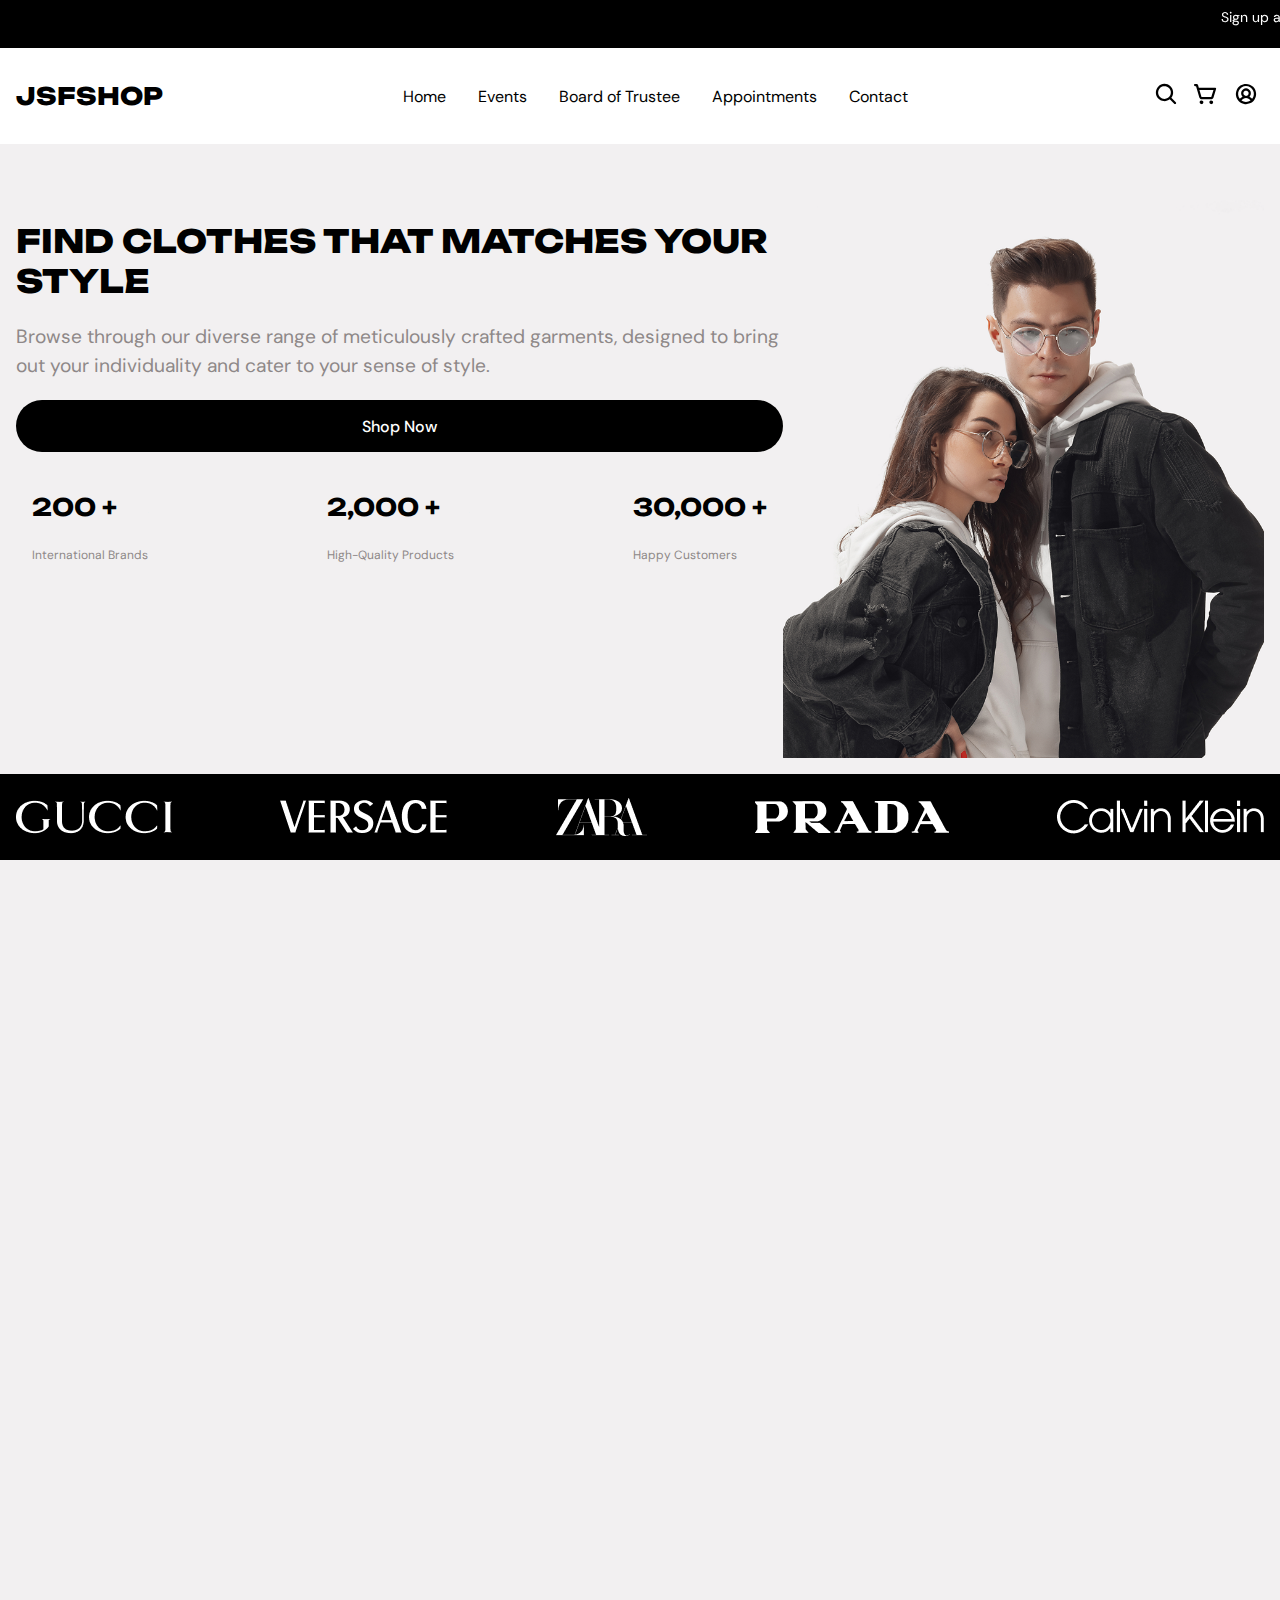
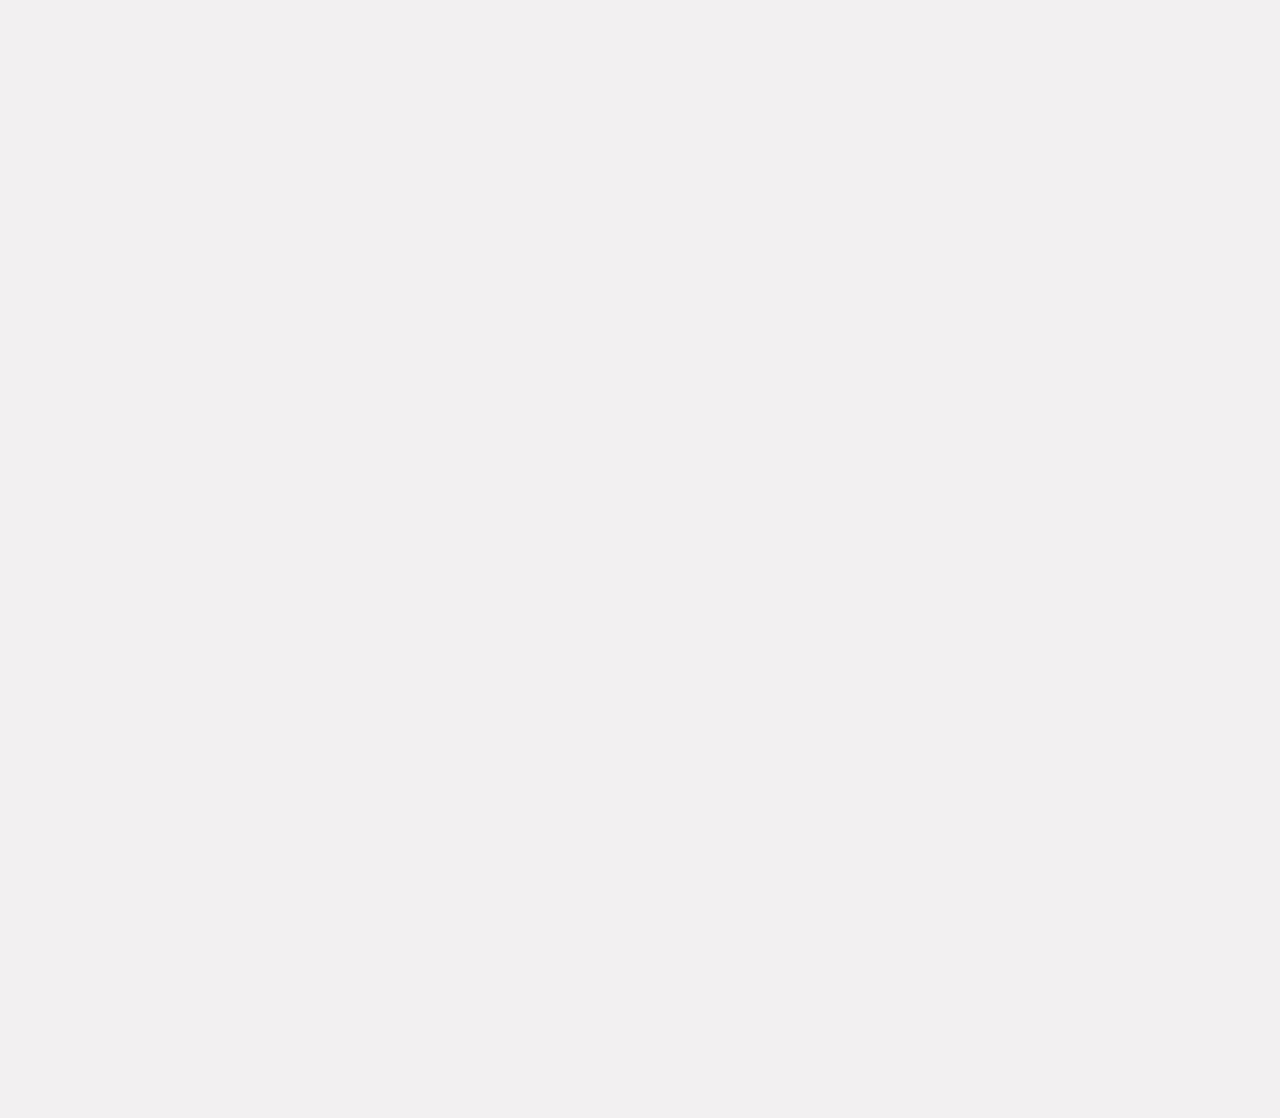
<file: index.html>
<!DOCTYPE html>
<html lang="en">
<head>
    <meta charset="UTF-8">
    <meta name="viewport" content="width=device-width, initial-scale=1.0">
    <title>Document</title>
    <link rel="stylesheet" href="./style.css">
</head>
<body>
    <main>
   
        <!-- code for marque -->
        <marquee>
            Sign up and get 20% off to your first order. Sign Up Now / upcoming event</p>
        </marquee>

        <!-- Header -->
        <header>
            <!-- logo -->
             <button class="menu-btn">
                <img src="../assets/images/icons/menu.svg" alt="Bars">
             </button>
             <h1 class="logo">JSFSHOP</h1>
             <nav>
                <ul>
                    <li><a href="index.html">Home</a></li>
                    <li><a href="events.html">Events</a></li>
                    <li><a href="board-trustees.html">Board of Trustee</a></li>
                    <li><a href="appointments.html">Appointments</a></li>
                    <li><a href="contact.html">Contact</a></li>
                </ul>
             </nav>
             <div>
                <button> <img src="../assets/images/icons/search.svg" alt="Search"></button>
                <button> <img src="../assets/images/icons/cart.svg" alt="Cart"></button>
                <button> <img src="../assets/images/icons/account.svg" alt="User"></button>
             </div>
        </header>



        

        <!-- Hero -->
         
         <section class="hero">


            <div class="hero-content-left">
            <h1>FIND CLOTHES THAT MATCHES YOUR STYLE</h1>
            <p>Browse through our diverse range of meticulously crafted garments, designed to bring out your individuality and cater to your sense of style.</p>
            <button class="shop-btn">
                <a href="#" class="shop-btn-text">Shop Now</a>
            </button>



            <div class="hero-content-left-stats-container">
            <div class="hero-content-left-stats">
                <h3>200 +</h3>
                <p>International Brands</p>
            </div>
             <div class="hero-content-left-stats">
                <h3>2,000 +</h3>
                <p>High-Quality Products</p>
            </div>
             <div class="hero-content-left-stats">
                <h3>30,000 +</h3>
                <p>Happy Customers</p>
            </div>
            </div>
            </div>

            <div class="hero-content-right">
                <img src="../assets/images/hero.png" alt="Hero Image">
            </div>


        </section>



        <!-- by prince  -->
        <section class="brand">
            <!-- <div class="brand-logos"> -->
                <img src="../assets/images/brands/gucci.png" alt="Brand Logo 1">
                <img src="../assets/images/brands/versace.png" alt="Brand Logo 2">
                <img src="../assets/images/brands/zara.png" alt="Brand Logo 3">
                <img src="../assets/images/brands/prada.png" alt="Brand Logo 4">
                <img src="../assets/images/brands/calvin.png" alt="Brand Logo 4">
            <!-- </div> -->
        </section>

        <section class="product-container">
            <h1 align="center">New Arrivals</h1>

            <div class="products">
                
                <div class="single-product">
                <div class='product-image'>
                    <img 
                    src="../assets/images/products/1.png" 
                    alt="Product 1"
                    width="295px"
                    height="298px"
                    />
                </div>
                    <h3> <a href="product-detail.html">Bermuda Shorts</a></h3>
                    <span class="product-ratings">
                        <img 
                        src="../assets/images/testimonials/star.png"
                        width="104px"
                        height="19px"
                         alt="Heart"
                         >
                        <p>4.2/5</p> 
                    </span>
                     <h1>$29.99</h1>
                </div>

                    
                <div class="single-product">
                <div class='product-image'>
                    <img 
                    src="../assets/images/products/2.png" 
                    alt="Product 1"
                    width="295px"
                    height="298px"
                    />
                </div>
                    <h3> <a href="product-detail.html">Striped T-Shirts</a></h3>
                    <span class="product-ratings">
                        <img 
                        src="../assets/images/testimonials/star.png"
                        width="104px"
                        height="19px"
                         alt="Heart"
                         >
                        <p>4.7/5</p> 
                    </span>
                     <h1>$9.99</h1>
                </div>

                    
                <div class="single-product">
                <div class='product-image'>
                    <img 
                    src="../assets/images/products/3.png" 
                    alt="Product 1"
                    width="295px"
                    height="298px"
                    />
                </div>
                    <h3> <a href="product-detail.html">New Rules Men T-shirt- Black</a></h3>
                    <span class="product-ratings">
                        <img 
                        src="../assets/images/testimonials/star.png"
                        width="104px"
                        height="19px"
                         alt="Heart"
                         >
                        <p>4.2/5</p> 
                    </span>
                     <h1>$20.00</h1>
                </div>

                    
                <div class="single-product">
                <div class='product-image'>
                    <img 
                    src="../assets/images/products/4.png" 
                    alt="Product 1"
                    width="295px"
                    height="298px"
                    />
                </div>
                    <h3> <a href="product-detail.html">Courage, Orange Polo</a></h3>
                    <span class="product-ratings">
                        <img 
                        src="../assets/images/testimonials/star.png"
                        width="104px"
                        height="19px"
                         alt="Heart"
                         >
                        <p>4.5/5</p> 
                    </span>
                     <h1>$19.99</h1>
                </div>




            </div>

        </section>

        <section class="product-container">
            <h1 align="center">TOP SELLING</h1>

            <div class="products">
                
                <div class="single-product">
                <div class='product-image'>
                    <img 
                    src="../assets/images/products/5.png" 
                    alt="Product 1"
                    width="295px"
                    height="298px"
                    />
                </div>
                    <h3> <a href="product-detail.html">Blue gean for women</a></h3>
                    <span class="product-ratings">
                        <img 
                        src="../assets/images/testimonials/star.png"
                        width="104px"
                        height="19px"
                         alt="Heart"
                         >
                        <p>4.1/5</p> 
                    </span>
                     <h1>$2.99</h1>
                </div>

                    
                <div class="single-product">
                <div class='product-image'>
                    <img 
                    src="../assets/images/products/6.png" 
                    alt="Product 1"
                    width="295px"
                    height="298px"
                    />
                </div>
                    <h3> <a href="product-detail.html">Stiped Multicoloured Shirt</a></h3>
                    <span class="product-ratings">
                        <img 
                        src="../assets/images/testimonials/star.png"
                        width="104px"
                        height="19px"
                         alt="Heart"
                         >
                        <p>4.33/5</p> 
                    </span>
                     <h1>$2.09</h1>
                </div>

                    
                <div class="single-product">
                <div class='product-image'>
                    <img 
                    src="../assets/images/products/7.png" 
                    alt="Product 1"
                    width="295px"
                    height="298px"
                    />
                </div>
                    <h3> <a href="product-detail.html">Unisex Black Gean</a></h3>
                    <span class="product-ratings">
                        <img 
                        src="../assets/images/testimonials/star.png"
                        width="104px"
                        height="19px"
                         alt="Heart"
                         >
                        <p>2.5/5</p> 
                    </span>
                     <h1>$3.99</h1>
                </div>

                    
                <div class="single-product">
                <div class='product-image'>
                    <img 
                    src="../assets/images/products/8.png" 
                    alt="Product 1"
                    width="295px"
                    height="298px"
                    />
                </div>
                    <h3>Vertical Striped Shirt</h3>
                    <span class="product-ratings">
                        <img 
                        src="../assets/images/testimonials/star.png"
                        width="104px"
                        height="19px"
                         alt="Heart"
                         >
                        <p>4.5/5</p> 
                    </span>
                     <h1>$29.99</h1>
                </div>




            </div>

        </section>




 


        <footer>
    <div>
        <h1>JFSHOP</h1>
        <p>We have clothes that suits your style and which you’re proud to wear. From women to men.</p>
    </div>
    <div class="footer-links">
        <ul>
            <h3>Company</h3>
            <li><a href="about.html">About</a></li>
            <li><a href="events.html">Events</a></li>
            <li><a href="contact.html">Contact</a></li>
            <li><a href="appointments.html">Board of Trustee</a></li>
        </ul>
        <ul>
            <h3>Help</h3>
            <li><a href="about.html">Customer Support</a></li>
            <li><a href="about.html">Shipping & Returns</a></li>
            <li><a href="contact.html">Terms & Conditions</a></li>
            <li><a href="appointments.html">Appointments</a></li>
        </ul>

    </div>
    <div class="copyright">
     <p>JFSHOP.co © 2000 - 2025, All Rights Reserved</p>

    </div>

   </footer>

    </main>
    <script src="main.js"></script>
</body>
</html>

</html>
</file>
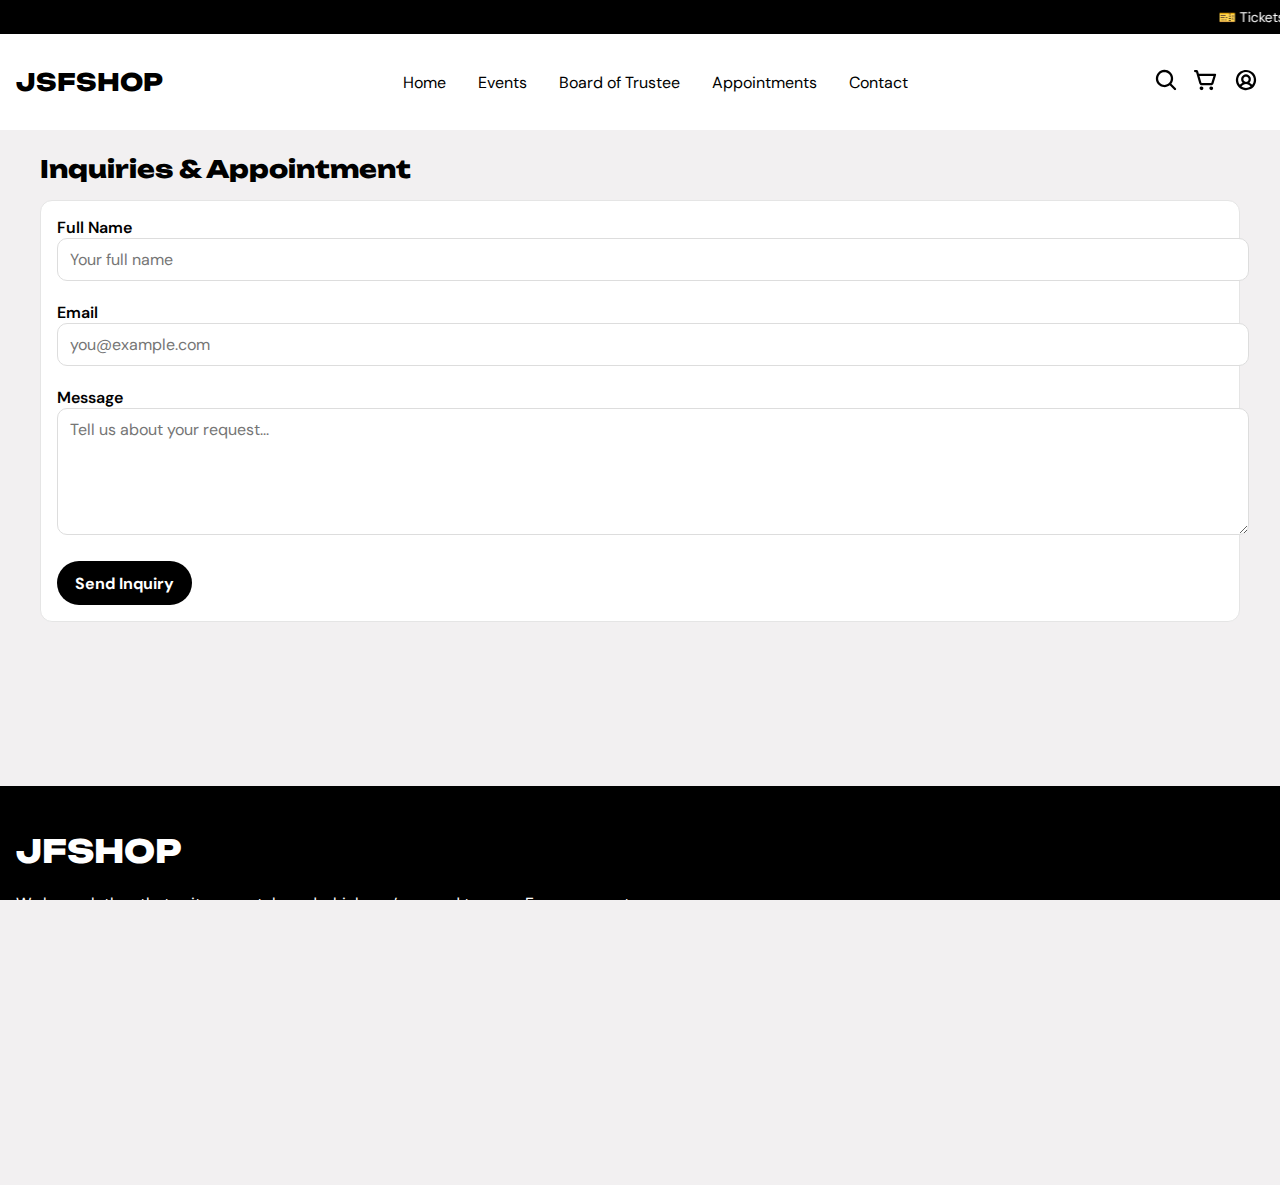
<file: appointments.html>
<!DOCTYPE html>
<html lang="en">
<head>
  <meta charset="utf-8"><meta name="viewport" content="width=device-width,initial-scale=1">
  <title>Appointment - JSFSHOP</title>
  <link rel="stylesheet" href="./style.css">
</head>
<body class="appointments">
  <main>
            <!-- code for marque -->
    <marquee>🎫 Tickets open for Winter Glam Show. Reserve your seat now!</marquee>

        <!-- Header -->
        <header>
            <!-- logo -->
             <button class="menu-btn">
                <img src="../assets/images/icons/menu.svg" alt="Bars">
             </button>
             <h1 class="logo">JSFSHOP</h1>
             <nav>
                <ul>
                    <li><a href="index.html">Home</a></li>
                    <li><a href="events.html">Events</a></li>
                    <li><a href="board-trustees.html">Board of Trustee</a></li>
                    <li><a href="appointments.html">Appointments</a></li>
                    <li><a href="contact.html">Contact</a></li>
                </ul>
             </nav>
             <div>
                <button> <img src="../assets/images/icons/search.svg" alt="Search"></button>
                <button> <img src="../assets/images/icons/cart.svg" alt="Cart"></button>
                <button> <img src="../assets/images/icons/account.svg" alt="User"></button>
             </div>
        </header>



    <div class="container page">
      <h2>Inquiries & Appointment</h2>
      <div class="appointment-card">
        <form id="appointment-form">
          <label>Full Name</label><br>
          <input type="text" name="name" placeholder="Your full name" required><br><br>

          <label>Email</label><br>
          <input type="email" name="email" placeholder="you@example.com" required><br><br>

          <label>Message</label><br>
          <textarea name="message" rows="5" placeholder="Tell us about your request..." required></textarea><br><br>

          <button type="submit">Send Inquiry</button>
        </form>
      </div>
    </div>

    <footer>
      <div>
        <h1>JFSHOP</h1>
        <p>We have clothes that suits your style and which you’re proud to wear. From women to men.</p>
      </div>
      <div class="footer-links">
        <ul>
          <h3>Company</h3>
          <li><a href="about.html">About</a></li>
          <li><a href="events.html">Events</a></li>
          <li><a href="contact.html">Contact</a></li>
          <li><a href="appointments.html">Board of Trustee</a></li>
        </ul>
        <ul>
          <h3>Help</h3>
          <li><a href="about.html">Customer Support</a></li>
          <li><a href="about.html">Shipping & Returns</a></li>
          <li><a href="contact.html">Terms & Conditions</a></li>
          <li><a href="appointments.html">Appointments</a></li>
        </ul>
      </div>
      <div class="copyright">
        <p>JFSHOP.co © 2000 - 2025, All Rights Reserved</p>
      </div>
    </footer>
  </main>
  <script src="main.js"></script>
</body>
</html>
</file>
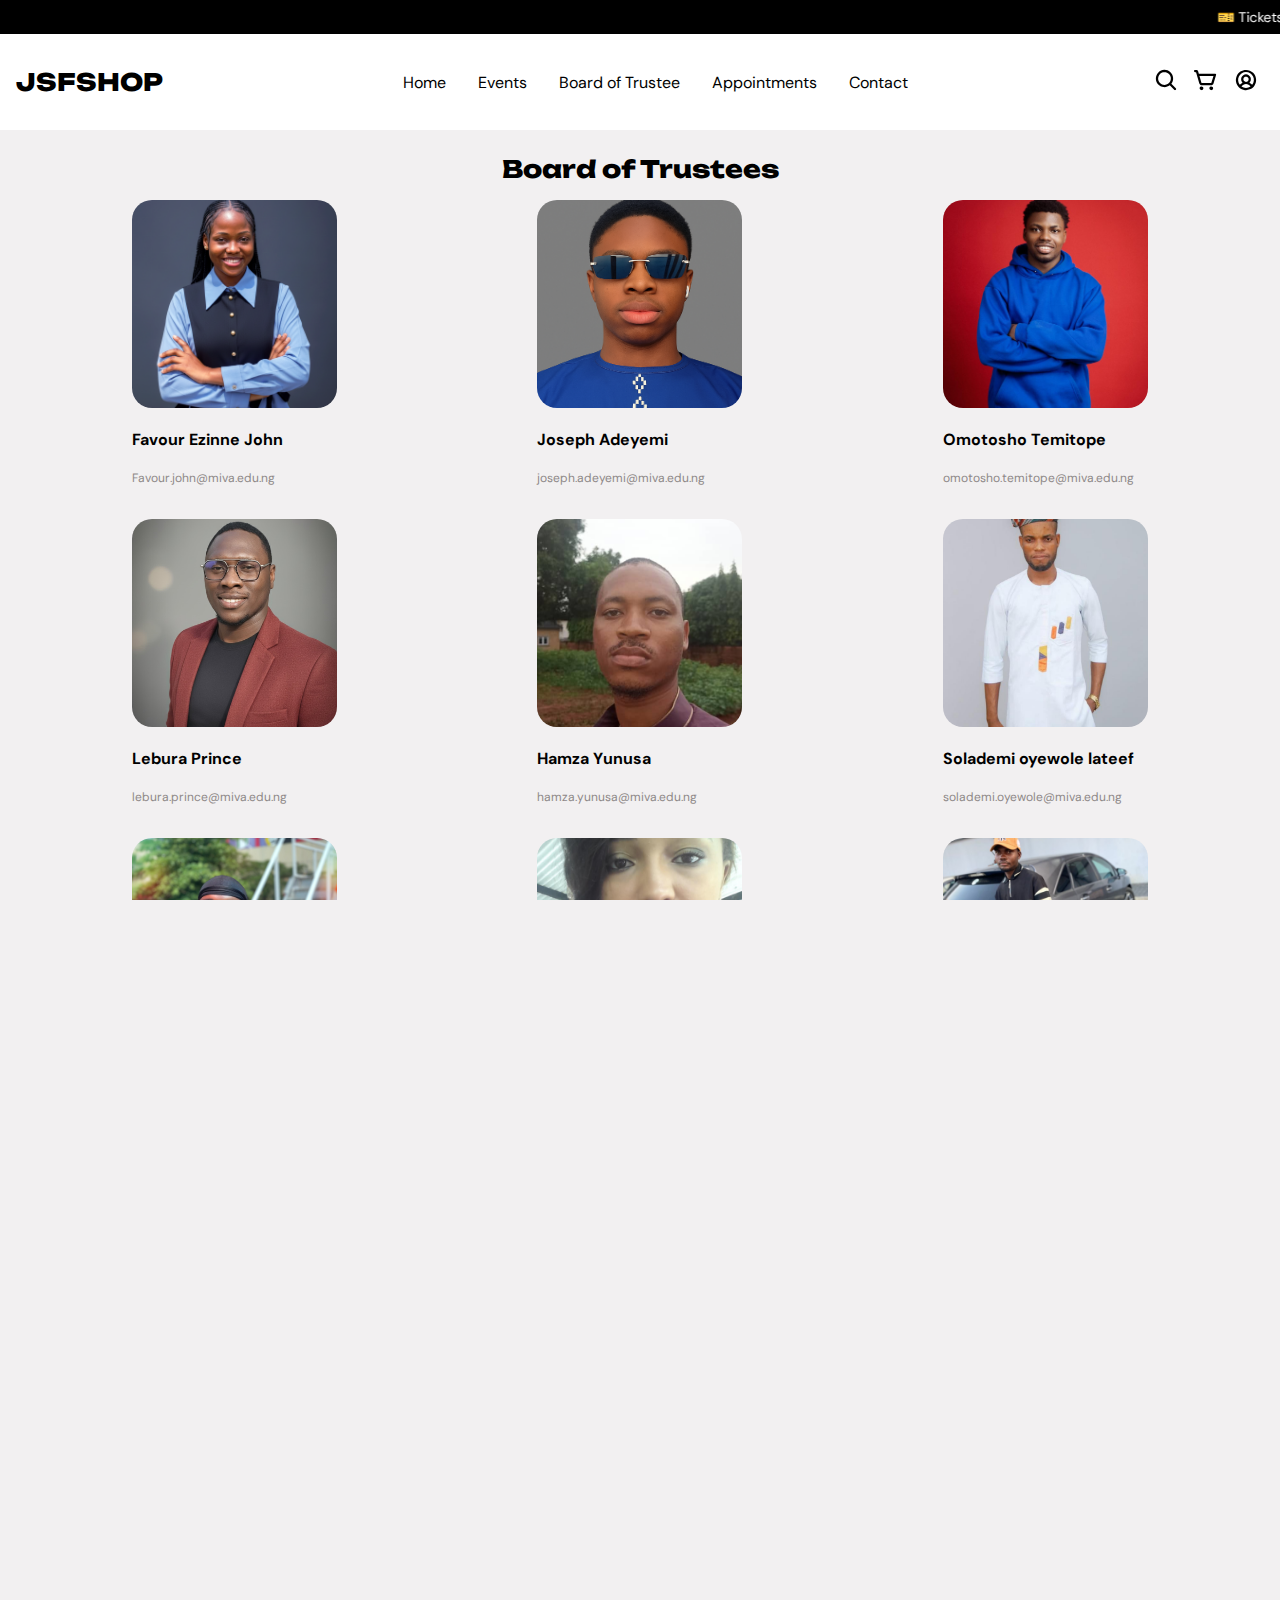
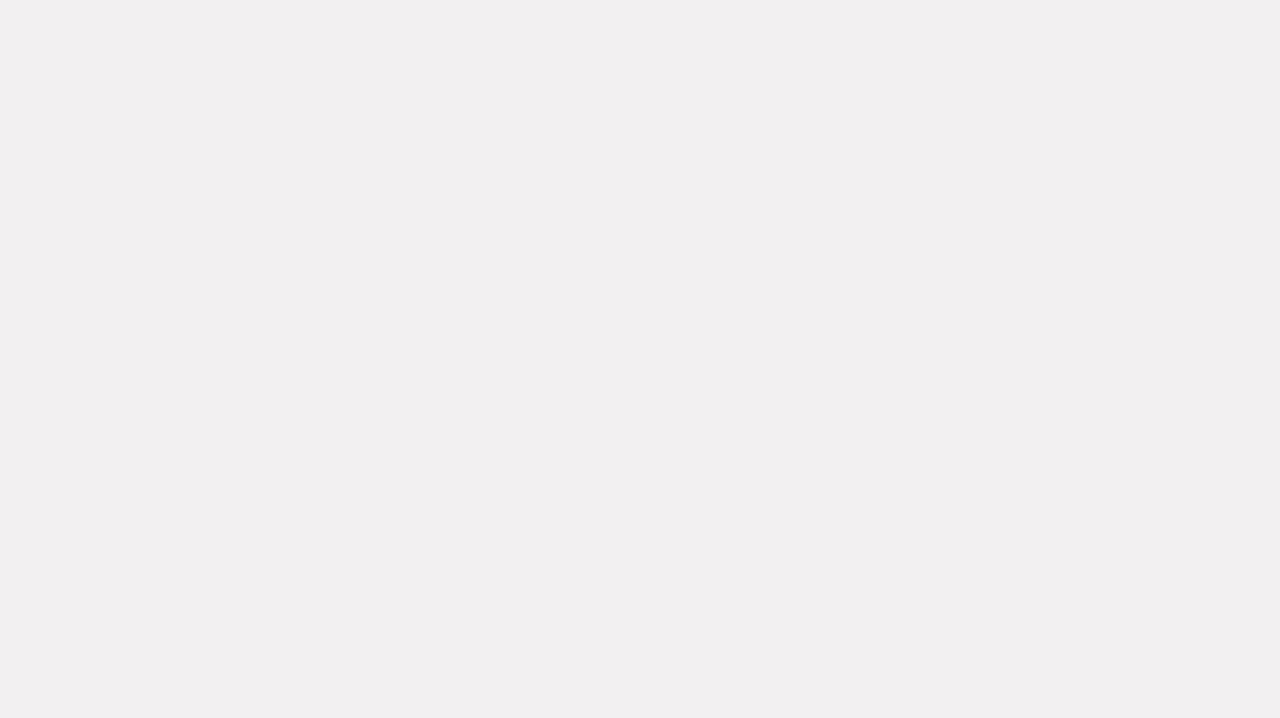
<file: board-trustees.html>
<!DOCTYPE html>
<html lang="en">
<head>
  <meta charset="UTF-8" />
  <meta name="viewport" content="width=device-width, initial-scale=1.0" />
  <title>Board of Trustees • JFS</title>
  <link rel="stylesheet" href="./style.css" />
</head>
<body>
    <!-- header starts  -->
    <marquee>🎫 Tickets open for Winter Glam Show. Reserve your seat now!</marquee>
  <header>
    <button class="menu-btn">
       <img src="../assets/images/icons/menu.svg" alt="Bars">
    </button>
    <h1 class="logo">JSFSHOP</h1>
    <nav>
       <ul>
           <li><a href="index.html">Home</a></li>
           <li><a href="events.html">Events</a></li>
           <li><a href="board-trustees.html">Board of Trustee</a></li>
           <li><a href="appointments.html">Appointments</a></li>
           <li><a href="contact.html">Contact</a></li>
       </ul>
    </nav>
    <div>
       <button> <img src="../assets/images/icons/search.svg" alt="Search"></button>
       <button> <img src="../assets/images/icons/cart.svg" alt="Cart"></button>
       <button> <img src="../assets/images/icons/account.svg" alt="User"></button>
    </div>
  </header>
  <!-- header ends -->

  <main class="container page">
    <h2 align="center">Board of Trustees</h2>
    <div class="board-list">

      <div class="board-card">
        <img 
        src="../assets/images/trustee/12.png" 
        alt="Maria Gomez" 
        width="205" 
        height="208" 
        />
        <h3>Favour Ezinne John</h3>
        <p><a href="mailto:Favour.john@miva.edu.ng">Favour.john@miva.edu.ng</a></p>
      </div>


       <div class="board-card">
        <img 
        src="../assets/images/trustee/11.png" 
        alt="Maria Gomez" 
        width="205" 
        height="208" 
        />
        <h3>Joseph Adeyemi</h3>
        <p><a href="mailto:Joseph.Adeyemi@miva.edu.ng">joseph.adeyemi@miva.edu.ng</a></p>
      </div>
    <div class="board-card">
        <img 
        src="../assets/images/trustee/1.jpg" 
        alt="Maria Gomez" 
        width="205" 
        height="208" 
        />
        <h3>Omotosho Temitope</h3>
        <p><a href="mailto:omotosho.temitope@miva.edu.ng">omotosho.temitope@miva.edu.ng</a></p>
      </div>
      <div class="board-card">  
        <img 
        src="../assets/images/trustee/4.jpg" 
        alt="Alex Morgan" 
        width="205" 
        height="208" 
        />
        <h3>Lebura Prince</h3>
        <p><a href="mailto:lebura.prince@miva.edu.ng">lebura.prince@miva.edu.ng</a></p>
      </div>
      <div class="board-card">
        <img 
        src="../assets/images/trustee/2.jpg" 
        alt="Priya Singh" 
        width="205" 
        height="208" 
        />
        <h3>Hamza Yunusa</h3>
        <p><a href="mailto:hamza.yunusa@miva.edu.ng">hamza.yunusa@miva.edu.ng</a></p>
      </div>
      <div class="board-card">
        <img 
        src="../assets/images/trustee/3.jpg" 
        alt="Jordan Lee" 
        width="205" 
        height="208" 
        />
        <h3>Solademi oyewole lateef</h3>
        <p><a href="mailto:solademi.oyewole@miva.edu.ng">solademi.oyewole@miva.edu.ng</a></p>
      </div>
     
      <div class="board-card">
        <img 
        src="../assets/images/trustee/5.jpg" 
        alt="Sandra" 
        width="205" 
        height="208" 
        />
        <h3>Samuel Bulus</h3>
        <p><a href="mailto:Samuel.Bulus@miva.edu.ng">Samuel.Bulus@miva.edu.ng</a></p>
      </div>

       <div class="board-card">
        <img 
        src="../assets/images/trustee/6.jpg" 
        alt="Sandra" 
        width="205" 
        height="208" 
        />
        <h3>Sandra Adah</h3>
        <p><a href="mailto:sandra.adah@miva.edu.ng">sandra.adah@miva.edu.ng</a></p>
      </div>


       <div class="board-card">
        <img 
        src="../assets/images/trustee/7.jpg" 
        alt="Sandra" 
        width="205" 
        height="208" 
        />
        <h3>Ejiro Nigeria irhobo</h3>
        <p><a href="mailto:ejiro.irhobo@miva.edu.ng">ejiro.irhobo@miva.edu.ng</a></p>
      </div>


      <div class="board-card">
        <img 
        src="../assets/images/trustee/8.jpg" 
        alt="Sandra" 
        width="205" 
        height="208" 
        />
        <h3>Mifuenayo Erimakonosine</h3>
        <p><a href="mailto:mifuenayo.erimakonosine@miva.edu.ng">mifuenayo.erimakonosine@miva.edu.ng</a></p>
      </div>

       <div class="board-card">
        <img 
        src="../assets/images/trustee/9.jpg" 
        alt="Sandra" 
        width="205" 
        height="208" 
        />
        <h3>Musa Emmanuel onimisi</h3>
        <p><a href="mailto:musa.emmanuel@miva.edu.ng">musa.emmanuel@miva.edu.ng</a></p>
      </div>


      <div class="board-card">
        <img 
        src="../assets/images/trustee/10.jpg" 
        alt="Sandra" 
        width="205" 
        height="208" 
        />
        <h3>Josiah Alphonsus</h3>
        <p><a href="mailto:Josiah.Alphonsus@miva.edu.ng">Josiah.Alphonsus@miva.edu.ng</a></p>
        </div>


      <div class="board-card">
        <img 
        src="../assets/images/trustee/13.png" 
        alt="Sandra" 
        width="205" 
        height="208" 
        />
        <h3>Samuel Adeyemi</h3>
        <p><a href="mailto:samuel.adeyemi@miva.edu.ng">samuel.adeyemi@miva.edu.ng</a></p>
      </div>










    </div>

  <footer>
    <div>
        <h1>JFSHOP</h1>
        <p>We have clothes that suits your style and which you're proud to wear. From women to men.</p>
    </div>


    <div class="footer-links">
        <ul>
            <h3>Company</h3>
            <li><a href="about.html">About</a></li>
            <li><a href="events.html">Events</a></li>
            <li><a href="contact.html">Contact</a></li>
            <li><a href="appointments.html">Board of Trustee</a></li>
        </ul>
        <ul>
            <h3>Help</h3>
            <li><a href="about.html">Customer Support</a></li>
            <li><a href="about.html">Shipping & Returns</a></li>
            <li><a href="contact.html">Terms & Conditions</a></li>
            <li><a href="appointments.html">Appointments</a></li>
        </ul>

    </div>


    <div class="copyright">
     <p>JFSHOP.co © 2000 - 2025, All Rights Reserved</p>
    </div>

   </footer>



  </main>
    <script src="main.js"></script>

</body>
</file>
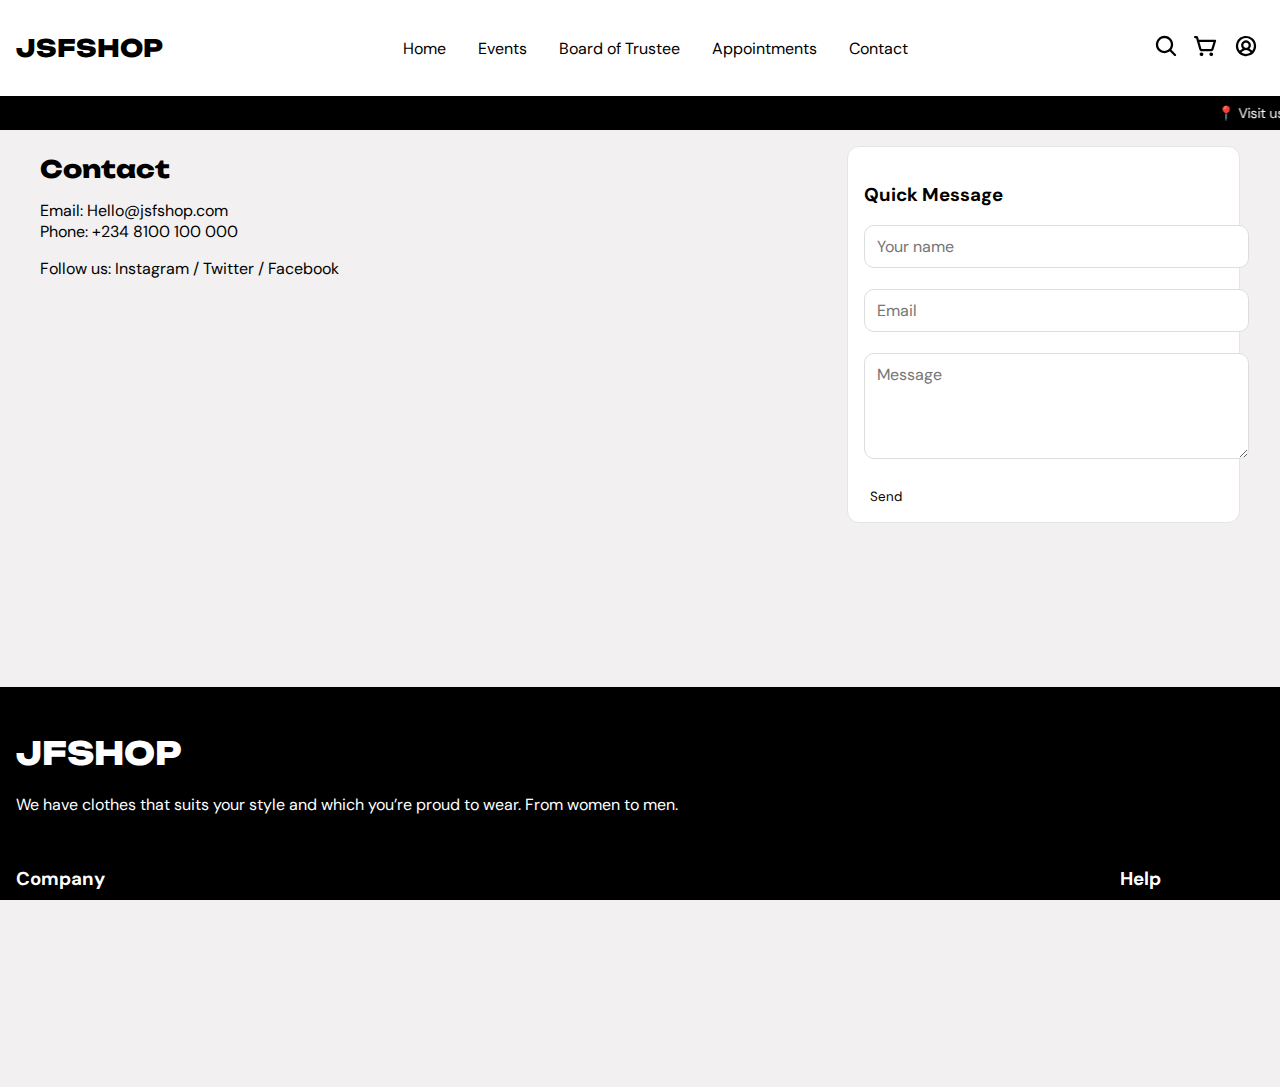
<file: contact.html>
<!DOCTYPE html>
<html lang="en">
<head>
  <meta charset="utf-8"><meta name="viewport" content="width=device-width,initial-scale=1">
  <title>Contact - JSFSHOP</title>
  <link rel="stylesheet" href="./style.css">
</head>
<body class="contact">
  <main>
    <header>
      <button class="menu-btn">
        <img src="../assets/images/icons/menu.svg" alt="Bars">
      </button>
      <h1 class="logo">JSFSHOP</h1>
      <nav>
        <ul>
          <li><a href="index.html">Home</a></li>
          <li><a href="events.html">Events</a></li>
          <li><a href="board-trustees.html">Board of Trustee</a></li>
          <li><a href="appointments.html">Appointments</a></li>
          <li><a href="contact.html">Contact</a></li>
        </ul>
      </nav>
      <div>
        <button> <img src="../assets/images/icons/search.svg" alt="Search"></button>
        <button> <img src="../assets/images/icons/cart.svg" alt="Cart"></button>
        <button> <img src="../assets/images/icons/account.svg" alt="User"></button>
      </div>
    </header>

    <marquee>📍 Visit us: 12 Fashion Ave • For press & collaborations contact our team.</marquee>

    <div class="container contact-grid page">
    
    <div>
      <h2>Contact</h2>
      <p>Email: Hello@jsfshop.com<br>Phone: +234 8100 100 000</p>
      <p>Follow us: Instagram / Twitter / Facebook</p>
    </div>

    <aside class="contact-card">
      <h3>Quick Message</h3>
      <form>
        <input placeholder="Your name"><br><br>
        <input placeholder="Email"><br><br>
        <textarea rows="4" placeholder="Message"></textarea><br><br>
        <button type="button" onclick="alert('Send Email!!')">Send</button>
      </form>
    </aside>


    
    </div>





    <footer>
      <div>
        <h1>JFSHOP</h1>
        <p>We have clothes that suits your style and which you’re proud to wear. From women to men.</p>
      </div>
      <div class="footer-links">
        <ul>
          <h3>Company</h3>
          <li><a href="about.html">About</a></li>
          <li><a href="events.html">Events</a></li>
          <li><a href="contact.html">Contact</a></li>
          <li><a href="appointments.html">Board of Trustee</a></li>
        </ul>
        <ul>
          <h3>Help</h3>
          <li><a href="about.html">Customer Support</a></li>
          <li><a href="about.html">Shipping & Returns</a></li>
          <li><a href="contact.html">Terms & Conditions</a></li>
          <li><a href="appointments.html">Appointments</a></li>
        </ul>
      </div>
      <div class="copyright">
        <p>JFSHOP.co © 2000 - 2025, All Rights Reserved</p>
      </div>
    </footer>
  </main>
    <script src="main.js"></script>
</body>
</html>
</file>
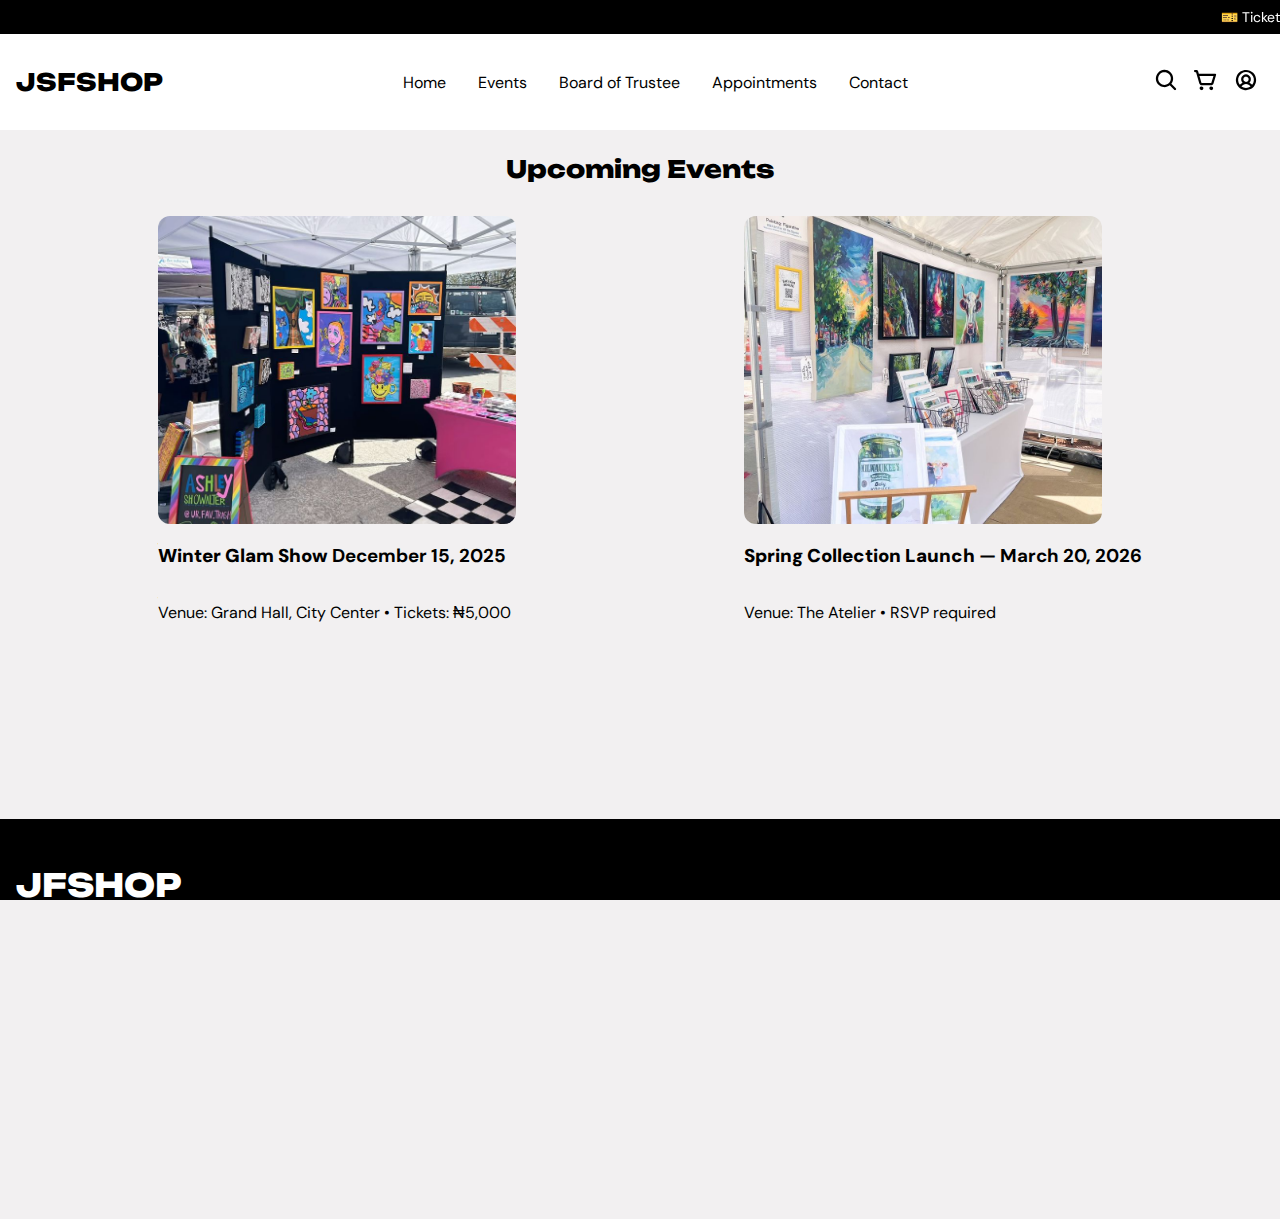
<file: events.html>
<!DOCTYPE html>
<html lang="en">
<head>
  <meta charset="utf-8"><meta name="viewport" content="width=device-width,initial-scale=1">
  <title>Events - JSFSHOP</title>
  <link rel="stylesheet" href="./style.css">
</head>
<body class="events">
  <main>
        <marquee>🎫 Tickets open for Winter Glam Show. Reserve your seat now!</marquee>

    <header>
      <button class="menu-btn">
        <img src="../assets/images/icons/menu.svg" alt="Bars">
      </button>
      <h1 class="logo">JSFSHOP</h1>
      <nav>
        <ul>
          <li><a href="index.html">Home</a></li>
          <li><a href="events.html">Events</a></li>
          <li><a href="board-trustees.html">Board of Trustee</a></li>
          <li><a href="appointments.html">Appointments</a></li>
          <li><a href="contact.html">Contact</a></li>
        </ul>
      </nav>
      <div>
        <button> <img src="../assets/images/icons/search.svg" alt="Search"></button>
        <button> <img src="../assets/images/icons/cart.svg" alt="Cart"></button>
        <button> <img src="../assets/images/icons/account.svg" alt="User"></button>
      </div>
    </header>


    <div class="container page">
      <h2 align="center">Upcoming Events</h2>


      <div class="event-list">

        <div class="event">
          <img src="assets/images/events/2.jpg" alt="Winter Glam Show">
          <h3><strong>Winter Glam Show</strong>  December 15, 2025 </h3>
          <p> Venue: Grand Hall, City Center • Tickets: ₦5,000 </p>
        </div>


        <div class="event">
          <img src="assets/images/events/1.jpg" alt="Spring Collection Launch">
          <h3><strong>Spring Collection Launch</strong> — March 20, 2026 </h3>
          <p> Venue: The Atelier • RSVP required </p>
        </div>


      </div>
    </div>

    <footer>
      <div>
        <h1>JFSHOP</h1>
        <p>We have clothes that suits your style and which you’re proud to wear. From women to men.</p>
      </div>
      <div class="footer-links">
        <ul>
          <h3>Company</h3>
          <li><a href="about.html">About</a></li>
          <li><a href="events.html">Events</a></li>
          <li><a href="contact.html">Contact</a></li>
          <li><a href="appointments.html">Board of Trustee</a></li>
        </ul>
        <ul>
          <h3>Help</h3>
          <li><a href="about.html">Customer Support</a></li>
          <li><a href="about.html">Shipping & Returns</a></li>
          <li><a href="contact.html">Terms & Conditions</a></li>
          <li><a href="appointments.html">Appointments</a></li>
        </ul>
      </div>
      <div class="copyright">
        <p>JFSHOP.co © 2000 - 2025, All Rights Reserved</p>
      </div>
    </footer>
  </main>
  <script src="main.js"></script>
</body>
</html>
</file>
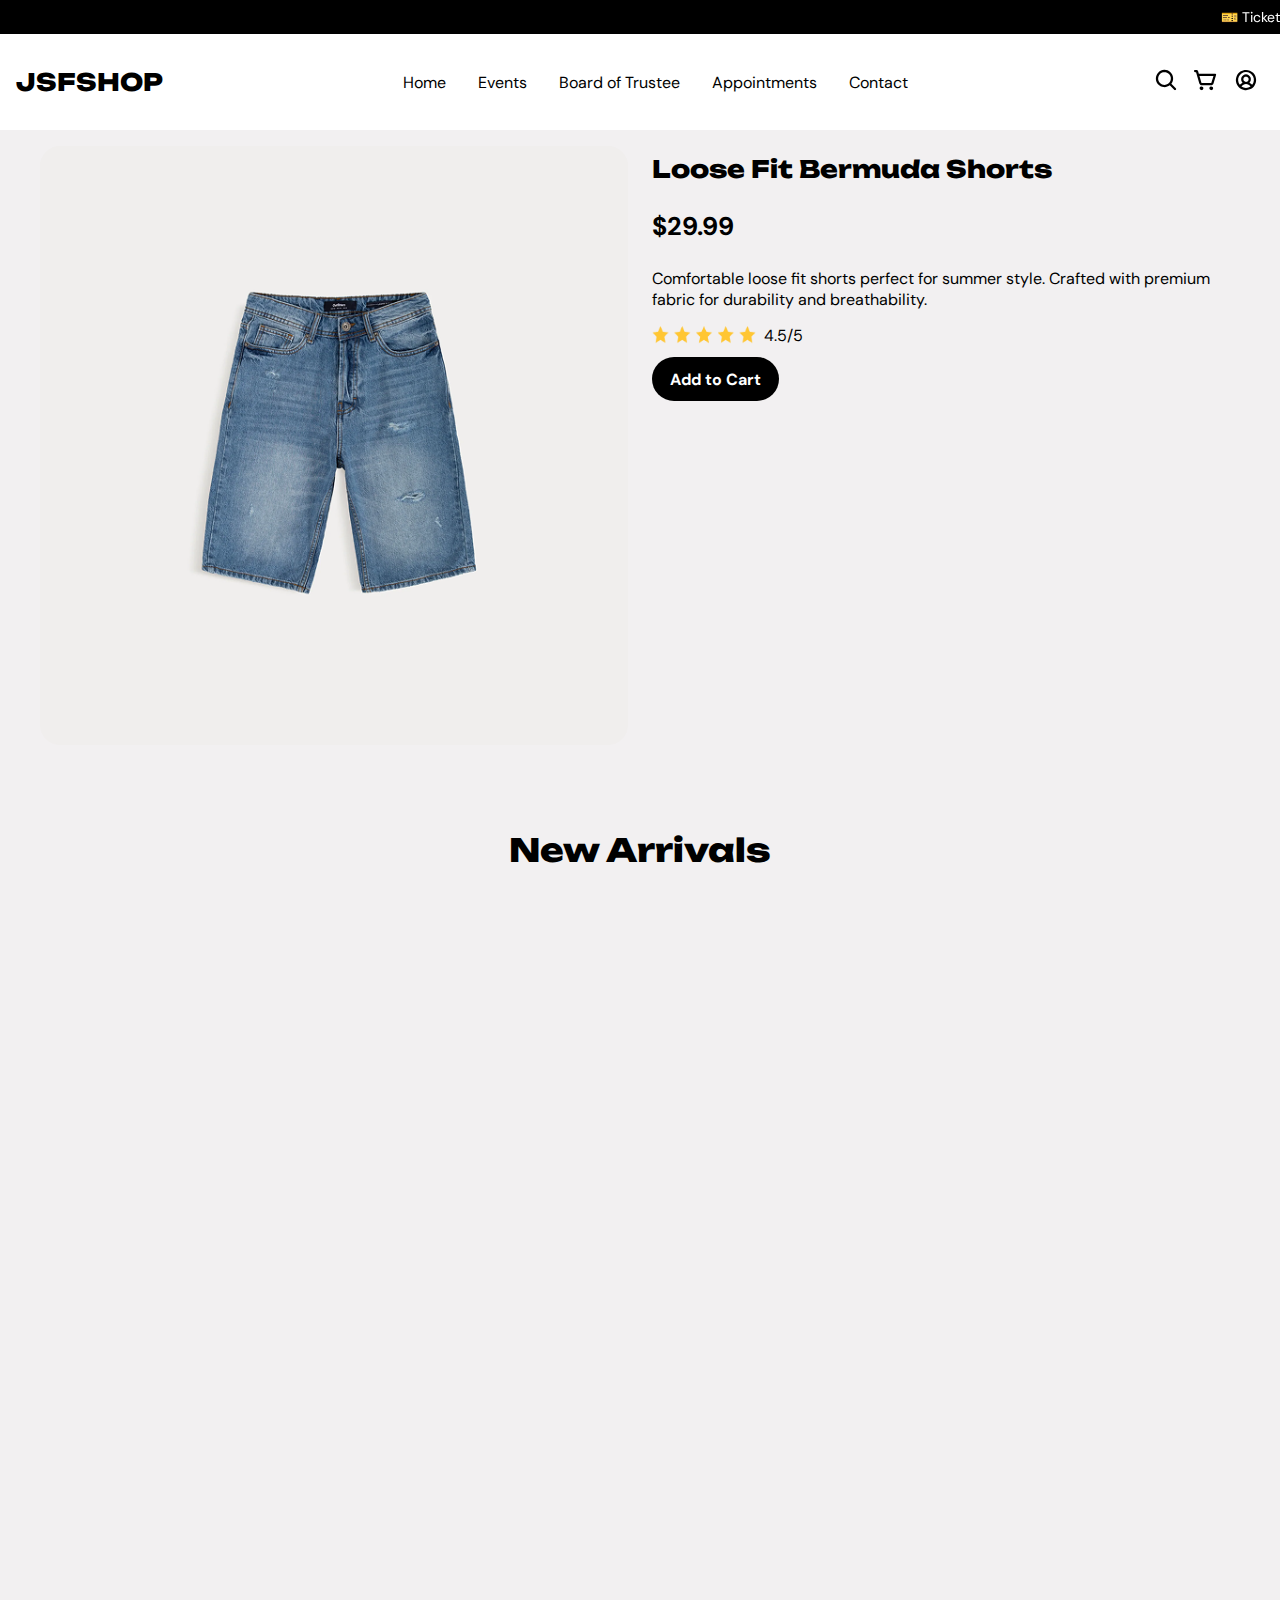
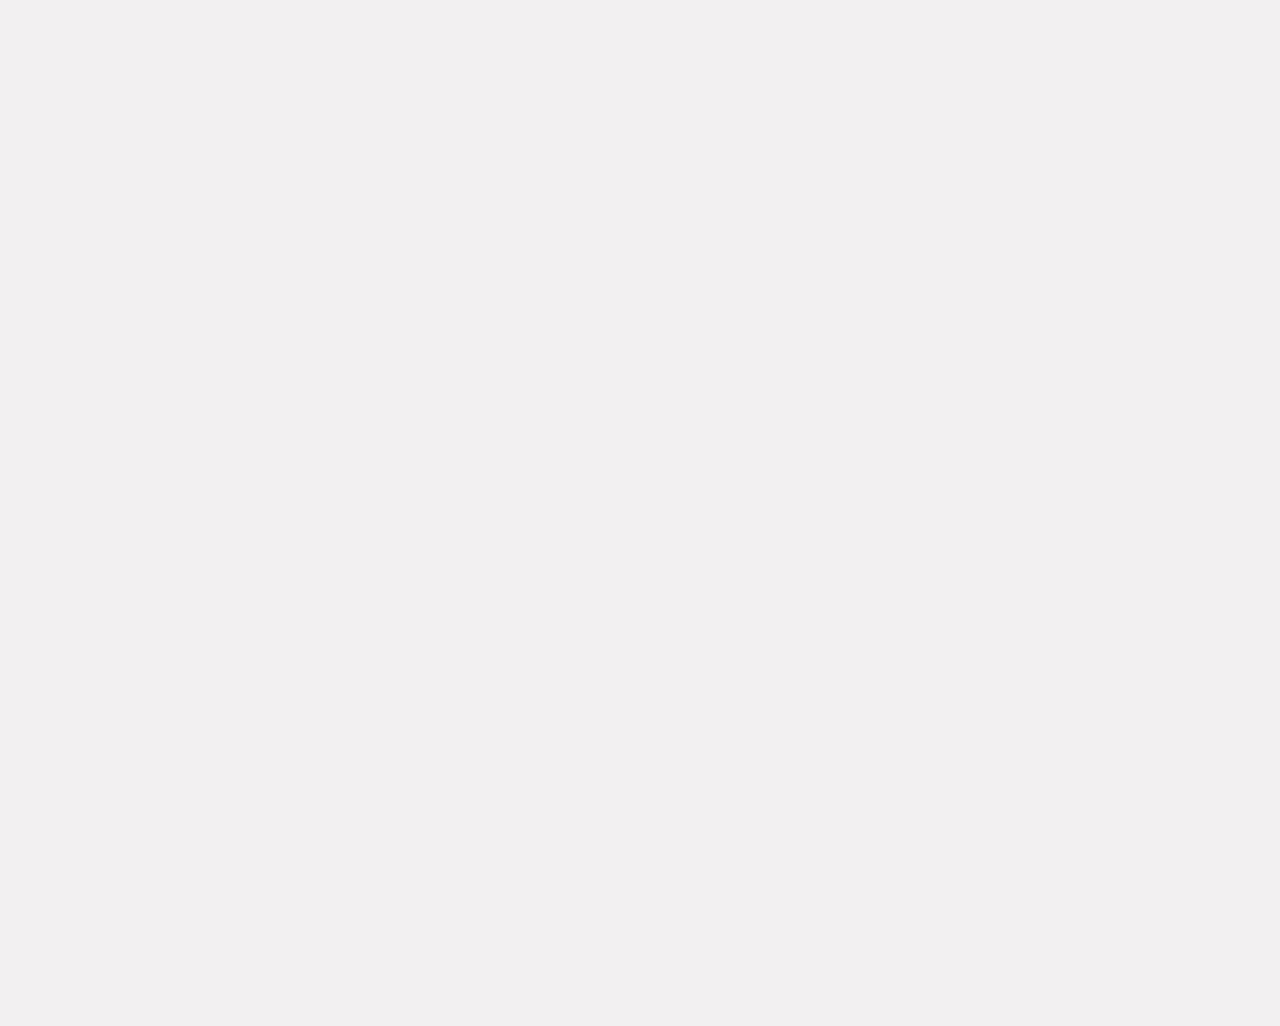
<file: product-detail.html>
<!DOCTYPE html>
<html lang="en">
<head>
  <meta charset="utf-8"><meta name="viewport" content="width=device-width,initial-scale=1">
  <title>Product Detail - JSFSHOP</title>
  <link rel="stylesheet" href="./style.css">
</head>
<body class="product-detail-page">
  <main>
        <marquee>🎫 Tickets open for Winter Glam Show. Reserve your seat now!</marquee>

    <header>
      <button class="menu-btn">
        <img src="../assets/images/icons/menu.svg" alt="Bars">
      </button>
      <h1 class="logo">JSFSHOP</h1>
      <nav>
        <ul>
          <li><a href="index.html">Home</a></li>
          <li><a href="events.html">Events</a></li>
          <li><a href="board-trustees.html">Board of Trustee</a></li>
          <li><a href="appointments.html">Appointments</a></li>
          <li><a href="contact.html">Contact</a></li>
        </ul>
      </nav>
      <div>
        <button> <img src="../assets/images/icons/search.svg" alt="Search"></button>
        <button> <img src="../assets/images/icons/cart.svg" alt="Cart"></button>
        <button> <img src="../assets/images/icons/account.svg" alt="User"></button>
      </div>
    </header>

    <div class="container page">
      <div class="product-detail">
        <div class="image-wrap">
          <img src="../assets/images/products/1.png" alt="Product" width="100%" height="auto">
        </div>
        <div class="info">
          <h2>Loose Fit Bermuda Shorts</h2>
          <p class="price">$29.99</p>
          <p>Comfortable loose fit shorts perfect for summer style. Crafted with premium fabric for durability and breathability.</p>
          <div class="product-ratings" style="margin: 12px 0;">
            <img src="../assets/images/testimonials/star.png" width="104" height="19" alt="Rating">
            <p>4.5/5</p>
          </div>
          <button class="btn">Add to Cart</button>
        </div>
      </div>
    </div>
       <section class="product-container">
            <h1 align="center">New Arrivals</h1>

            <div class="products">
                
                <div class="single-product">
                <div class='product-image'>
                    <img 
                    src="../assets/images/products/1.png" 
                    alt="Product 1"
                    width="295px"
                    height="298px"
                    />
                </div>
                    <h3> <a href="product-detail.html">Bermuda Shorts</a></h3>
                    <span class="product-ratings">
                        <img 
                        src="../assets/images/testimonials/star.png"
                        width="104px"
                        height="19px"
                         alt="Heart"
                         >
                        <p>4.2/5</p> 
                    </span>
                     <h1>$29.99</h1>
                </div>

                    
                <div class="single-product">
                <div class='product-image'>
                    <img 
                    src="../assets/images/products/2.png" 
                    alt="Product 1"
                    width="295px"
                    height="298px"
                    />
                </div>
                    <h3> <a href="product-detail.html">Striped T-Shirts</a></h3>
                    <span class="product-ratings">
                        <img 
                        src="../assets/images/testimonials/star.png"
                        width="104px"
                        height="19px"
                         alt="Heart"
                         >
                        <p>4.7/5</p> 
                    </span>
                     <h1>$9.99</h1>
                </div>

                    
                <div class="single-product">
                <div class='product-image'>
                    <img 
                    src="../assets/images/products/3.png" 
                    alt="Product 1"
                    width="295px"
                    height="298px"
                    />
                </div>
                    <h3> <a href="product-detail.html">New Rules Men T-shirt- Black</a></h3>
                    <span class="product-ratings">
                        <img 
                        src="../assets/images/testimonials/star.png"
                        width="104px"
                        height="19px"
                         alt="Heart"
                         >
                        <p>4.2/5</p> 
                    </span>
                     <h1>$20.00</h1>
                </div>

                    
                <div class="single-product">
                <div class='product-image'>
                    <img 
                    src="../assets/images/products/4.png" 
                    alt="Product 1"
                    width="295px"
                    height="298px"
                    />
                </div>
                    <h3> <a href="product-detail.html">Courage, Orange Polo</a></h3>
                    <span class="product-ratings">
                        <img 
                        src="../assets/images/testimonials/star.png"
                        width="104px"
                        height="19px"
                         alt="Heart"
                         >
                        <p>4.5/5</p> 
                    </span>
                     <h1>$19.99</h1>
                </div>




            </div>

        </section>

        <section class="product-container">
            <h1 align="center">TOP SELLING</h1>

            <div class="products">
                
                <div class="single-product">
                <div class='product-image'>
                    <img 
                    src="../assets/images/products/5.png" 
                    alt="Product 1"
                    width="295px"
                    height="298px"
                    />
                </div>
                    <h3> <a href="product-detail.html">Blue gean for women</a></h3>
                    <span class="product-ratings">
                        <img 
                        src="../assets/images/testimonials/star.png"
                        width="104px"
                        height="19px"
                         alt="Heart"
                         >
                        <p>4.1/5</p> 
                    </span>
                     <h1>$2.99</h1>
                </div>

                    
                <div class="single-product">
                <div class='product-image'>
                    <img 
                    src="../assets/images/products/6.png" 
                    alt="Product 1"
                    width="295px"
                    height="298px"
                    />
                </div>
                    <h3> <a href="product-detail.html">Stiped Multicoloured Shirt</a></h3>
                    <span class="product-ratings">
                        <img 
                        src="../assets/images/testimonials/star.png"
                        width="104px"
                        height="19px"
                         alt="Heart"
                         >
                        <p>4.33/5</p> 
                    </span>
                     <h1>$2.09</h1>
                </div>

                    
                <div class="single-product">
                <div class='product-image'>
                    <img 
                    src="../assets/images/products/7.png" 
                    alt="Product 1"
                    width="295px"
                    height="298px"
                    />
                </div>
                    <h3> <a href="product-detail.html">Unisex Black Gean</a></h3>
                    <span class="product-ratings">
                        <img 
                        src="../assets/images/testimonials/star.png"
                        width="104px"
                        height="19px"
                         alt="Heart"
                         >
                        <p>2.5/5</p> 
                    </span>
                     <h1>$3.99</h1>
                </div>

                    
                <div class="single-product">
                <div class='product-image'>
                    <img 
                    src="../assets/images/products/8.png" 
                    alt="Product 1"
                    width="295px"
                    height="298px"
                    />
                </div>
                    <h3>Vertical Striped Shirt</h3>
                    <span class="product-ratings">
                        <img 
                        src="../assets/images/testimonials/star.png"
                        width="104px"
                        height="19px"
                         alt="Heart"
                         >
                        <p>4.5/5</p> 
                    </span>
                     <h1>$29.99</h1>
                </div>




            </div>

        </section>

    <footer>
      <div>
        <h1>JFSHOP</h1>
        <p>We have clothes that suits your style and which you’re proud to wear. From women to men.</p>
      </div>
      <div class="footer-links">
        <ul>
          <h3>Company</h3>
          <li><a href="about.html">About</a></li>
          <li><a href="events.html">Events</a></li>
          <li><a href="contact.html">Contact</a></li>
          <li><a href="appointments.html">Board of Trustee</a></li>
        </ul>
        <ul>
          <h3>Help</h3>
          <li><a href="about.html">Customer Support</a></li>
          <li><a href="about.html">Shipping & Returns</a></li>
          <li><a href="contact.html">Terms & Conditions</a></li>
          <li><a href="appointments.html">Appointments</a></li>
        </ul>
      </div>
      <div class="copyright">
        <p>JFSHOP.co © 2000 - 2025, All Rights Reserved</p>
      </div>
    </footer>
  </main>
    <script src="main.js"></script>
</body>
</html>
</file>
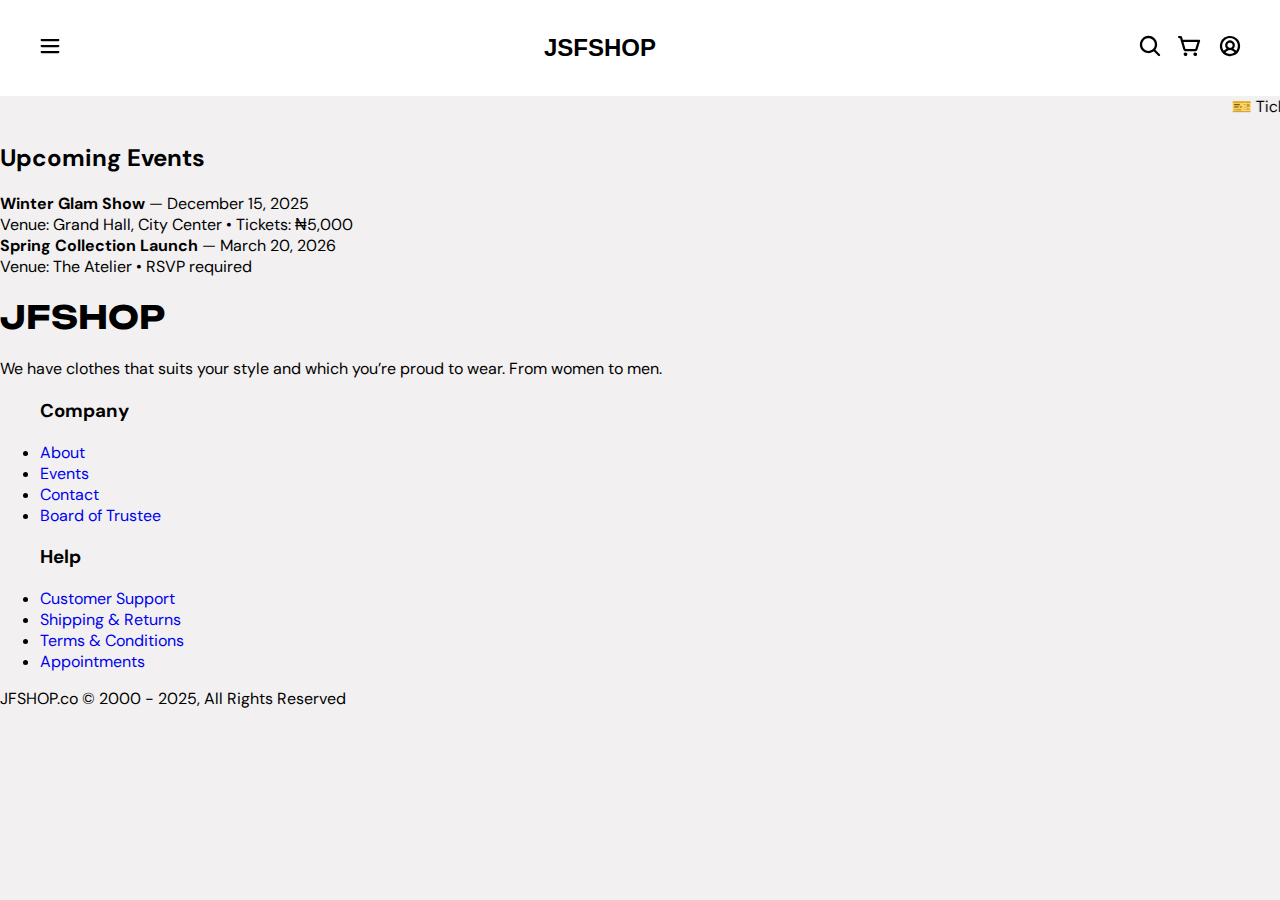
<file: htmls/events.html>
<!DOCTYPE html>
<html lang="en">
<head>
  <meta charset="utf-8"><meta name="viewport" content="width=device-width,initial-scale=1">
  <title>Events - JSFSHOP</title>
  <link rel="stylesheet" href="../css/style.css">
</head>
<body class="events">
  <main>
    <header>
      <button class="menu-btn">
        <img src="../assets/images/icons/menu.svg" alt="Bars">
      </button>
      <h1 class="logo">JSFSHOP</h1>
      <nav>
        <ul>
          <li><a href="index.html">Home</a></li>
          <li><a href="events.html">Events</a></li>
          <li><a href="board-trustees.html">Board of Trustee</a></li>
          <li><a href="appointments.html">Appointments</a></li>
          <li><a href="contact.html">Contact</a></li>
        </ul>
      </nav>
      <div>
        <button> <img src="../assets/images/icons/search.svg" alt="Search"></button>
        <button> <img src="../assets/images/icons/cart.svg" alt="Cart"></button>
        <button> <img src="../assets/images/icons/account.svg" alt="User"></button>
      </div>
    </header>

    <marquee>🎫 Tickets open for Winter Glam Show. Reserve your seat now!</marquee>

    <div class="container page">
      <h2>Upcoming Events</h2>
      <div class="event-list">
        <div class="event">
          <strong>Winter Glam Show</strong> — December 15, 2025<br>
          Venue: Grand Hall, City Center • Tickets: ₦5,000
        </div>
        <div class="event">
          <strong>Spring Collection Launch</strong> — March 20, 2026<br>
          Venue: The Atelier • RSVP required
        </div>
      </div>
    </div>

    <footer>
      <div>
        <h1>JFSHOP</h1>
        <p>We have clothes that suits your style and which you’re proud to wear. From women to men.</p>
      </div>
      <div class="footer-links">
        <ul>
          <h3>Company</h3>
          <li><a href="about.html">About</a></li>
          <li><a href="events.html">Events</a></li>
          <li><a href="contact.html">Contact</a></li>
          <li><a href="appointments.html">Board of Trustee</a></li>
        </ul>
        <ul>
          <h3>Help</h3>
          <li><a href="about.html">Customer Support</a></li>
          <li><a href="about.html">Shipping & Returns</a></li>
          <li><a href="contact.html">Terms & Conditions</a></li>
          <li><a href="appointments.html">Appointments</a></li>
        </ul>
      </div>
      <div class="copyright">
        <p>JFSHOP.co © 2000 - 2025, All Rights Reserved</p>
      </div>
    </footer>
  </main>
  <script>
    (function() {
      const menuBtn = document.querySelector('.menu-btn');
      const nav = document.querySelector('nav');
      if (!menuBtn || !nav) return;
      menuBtn.setAttribute('aria-expanded', 'false');
      menuBtn.setAttribute('aria-label', 'Toggle navigation');
      menuBtn.addEventListener('click', function() {
        const isOpen = nav.classList.toggle('open');
        menuBtn.setAttribute('aria-expanded', String(isOpen));
      });
      nav.addEventListener('click', function(e) {
        if (e.target.tagName === 'A' && nav.classList.contains('open')) {
          nav.classList.remove('open');
          menuBtn.setAttribute('aria-expanded', 'false');
        }
      });
    })();
  </script>
</body>
</html>
</file>
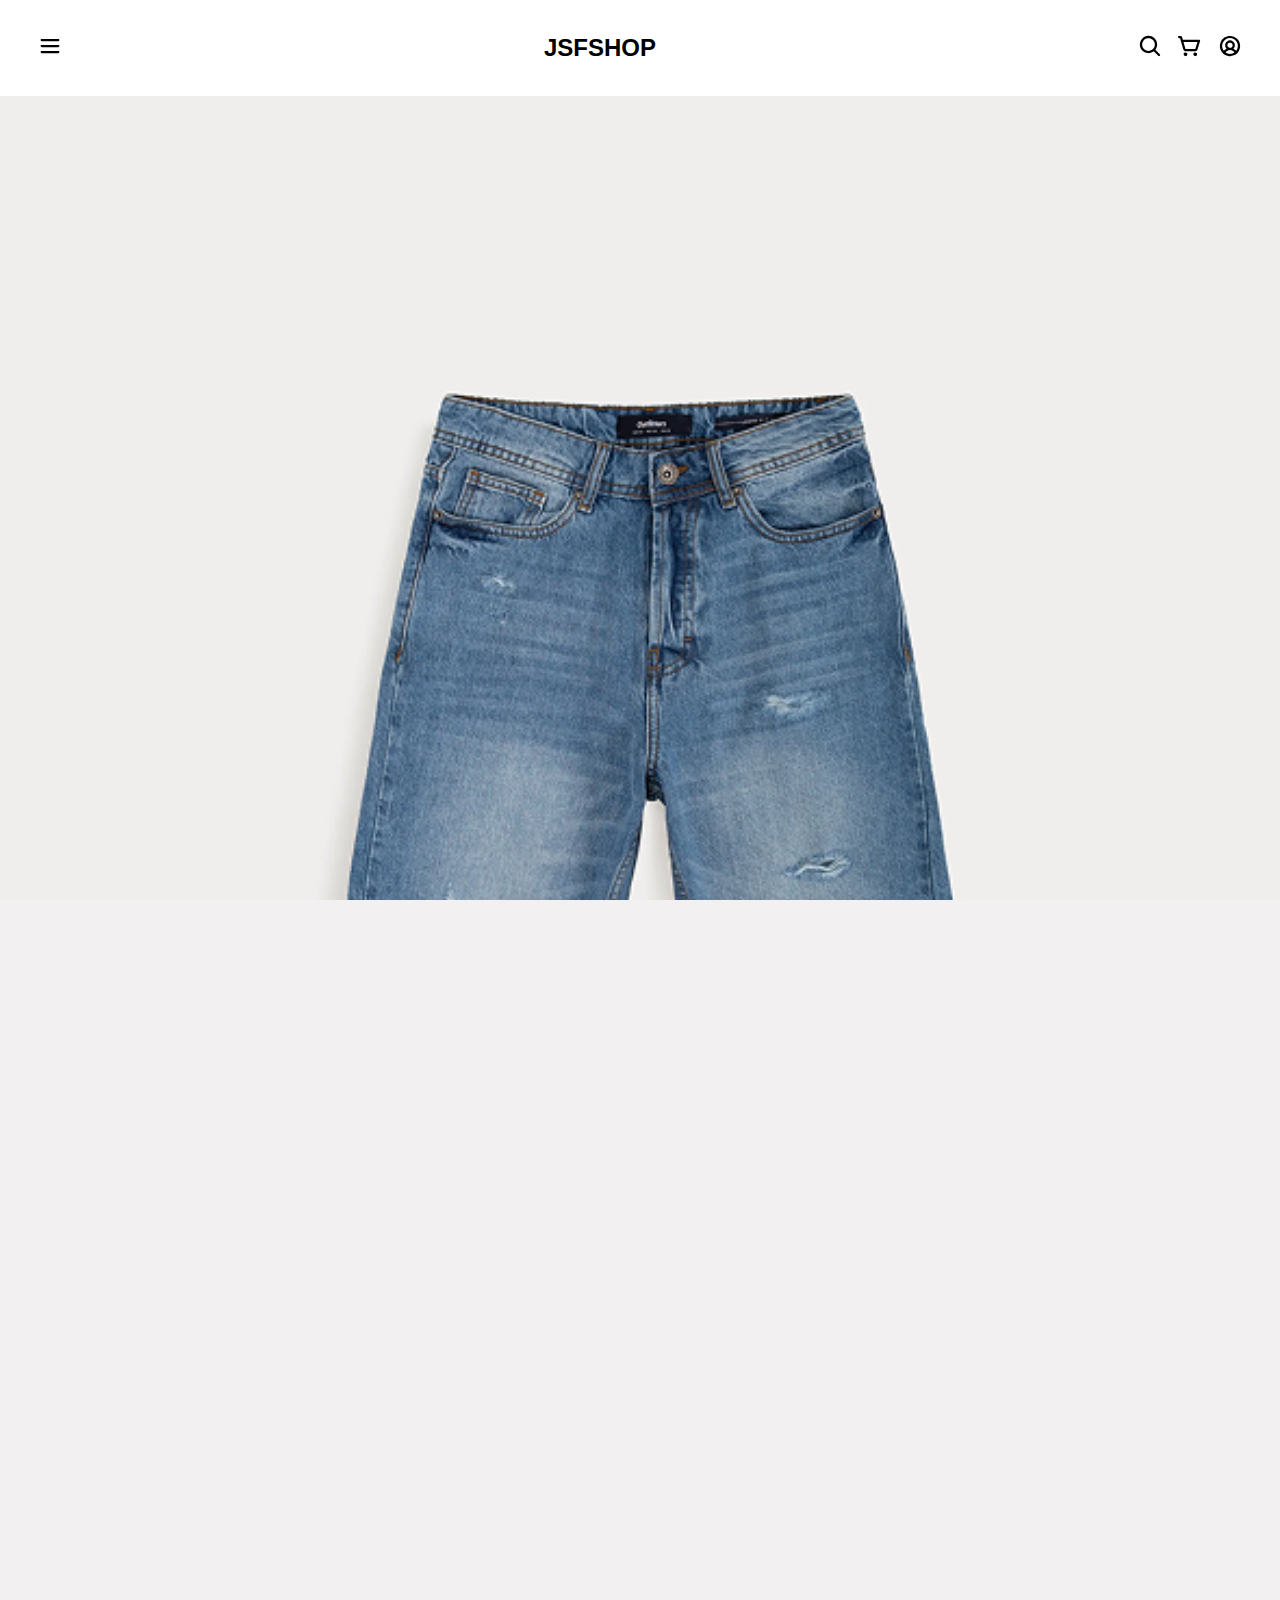
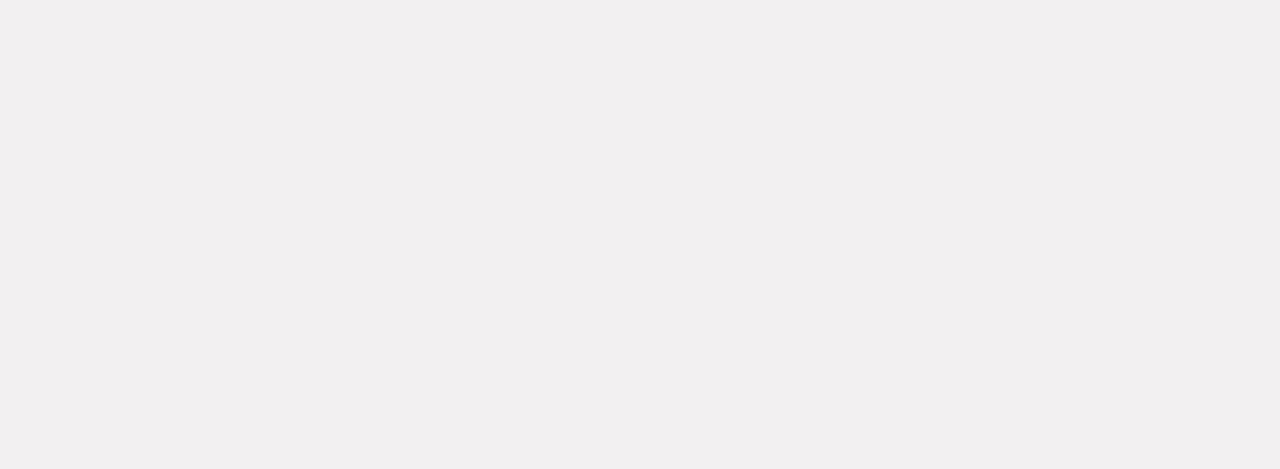
<file: htmls/product-detail.html>
<!DOCTYPE html>
<html lang="en">
<head>
  <meta charset="utf-8"><meta name="viewport" content="width=device-width,initial-scale=1">
  <title>Product Detail - JSFSHOP</title>
  <link rel="stylesheet" href="../css/style.css">
</head>
<body class="product-detail-page">
  <main>
    <header>
      <button class="menu-btn">
        <img src="../assets/images/icons/menu.svg" alt="Bars">
      </button>
      <h1 class="logo">JSFSHOP</h1>
      <nav>
        <ul>
          <li><a href="index.html">Home</a></li>
          <li><a href="events.html">Events</a></li>
          <li><a href="board-trustees.html">Board of Trustee</a></li>
          <li><a href="appointments.html">Appointments</a></li>
          <li><a href="contact.html">Contact</a></li>
        </ul>
      </nav>
      <div>
        <button> <img src="../assets/images/icons/search.svg" alt="Search"></button>
        <button> <img src="../assets/images/icons/cart.svg" alt="Cart"></button>
        <button> <img src="../assets/images/icons/account.svg" alt="User"></button>
      </div>
    </header>

    <div class="container page">
      <div class="product-detail">
        <div class="image-wrap">
          <img src="../assets/images/products/1.png" alt="Product" width="100%" height="auto">
        </div>
        <div class="info">
          <h2>Loose Fit Bermuda Shorts</h2>
          <p class="price">$29.99</p>
          <p>Comfortable loose fit shorts perfect for summer style. Crafted with premium fabric for durability and breathability.</p>
          <div class="product-ratings" style="margin: 12px 0;">
            <img src="../assets/images/testimonials/star.png" width="104" height="19" alt="Rating">
            <p>4.5/5</p>
          </div>
          <button class="btn">Add to Cart</button>
        </div>
      </div>
    </div>

    <footer>
      <div>
        <h1>JFSHOP</h1>
        <p>We have clothes that suits your style and which you’re proud to wear. From women to men.</p>
      </div>
      <div class="footer-links">
        <ul>
          <h3>Company</h3>
          <li><a href="about.html">About</a></li>
          <li><a href="events.html">Events</a></li>
          <li><a href="contact.html">Contact</a></li>
          <li><a href="appointments.html">Board of Trustee</a></li>
        </ul>
        <ul>
          <h3>Help</h3>
          <li><a href="about.html">Customer Support</a></li>
          <li><a href="about.html">Shipping & Returns</a></li>
          <li><a href="contact.html">Terms & Conditions</a></li>
          <li><a href="appointments.html">Appointments</a></li>
        </ul>
      </div>
      <div class="copyright">
        <p>JFSHOP.co © 2000 - 2025, All Rights Reserved</p>
      </div>
    </footer>
  </main>
  <script>
    (function() {
      const menuBtn = document.querySelector('.menu-btn');
      const nav = document.querySelector('nav');
      if (!menuBtn || !nav) return;
      menuBtn.setAttribute('aria-expanded', 'false');
      menuBtn.setAttribute('aria-label', 'Toggle navigation');
      menuBtn.addEventListener('click', function() {
        const isOpen = nav.classList.toggle('open');
        menuBtn.setAttribute('aria-expanded', String(isOpen));
      });
      nav.addEventListener('click', function(e) {
        if (e.target.tagName === 'A' && nav.classList.contains('open')) {
          nav.classList.remove('open');
          menuBtn.setAttribute('aria-expanded', 'false');
        }
      });
    })();
  </script>
</body>
</html>
</file>
<file: style.css>
@import url('https://fonts.googleapis.com/css2?family=DM+Sans:ital,opsz,wght@0,9..40,100..1000;1,9..40,100..1000&family=Unbounded:wght@200..900&display=swap');



/* Base typography */
*,
html,
body,
p,
h2,
h3,
h4,
h5,
h6,
li,
a,
input,
button,
textarea,
select,
span,
div {
    font-family: "DM Sans", sans-serif;
    /* color: #111; */
}
a {
    text-decoration: none;
}

h1 {
  font-family: "Unbounded", sans-serif;
  font-weight: 800;
  /* line-height: 1.2; */
}

.logo {
  font-family: "Unbounded", sans-serif;
  font-weight: 800;
  font-size: 2rem;
}
@media (min-width: 308px) {
  .logo {
    font-size: 1.5rem;
  }
}


html, body {
  margin: 0;
  padding:0;
  width:100%;
  height: 100%;
  box-sizing: border-box;
  background-color: #f2f0f1;
  overflow-x: hidden;

}

main {
    width: 100%;
    height: 100%;
    max-width: 1600px;
    margin: 0 auto;
}

/* Global container and page structure */
.container {
  width: 100%;
  max-width: 1200px;
  margin: 0 auto;
  padding: 24px 16px;
}

.page {
  padding-top: 16px;
}

.page h2 {
  font-family: "Unbounded", sans-serif;
  font-weight: 800;
  margin: 8px 0 16px;
}

/* Card components */
.card {
  background: #fff;
  border: 1px solid #e5e5e5;
  border-radius: 16px;
  box-shadow: 0 8px 20px rgba(0,0,0,0.06);
  padding: 16px;
}

/* Events page */
.event-list {
  display: grid;
  grid-template-columns: 1fr;
  gap: 12px;
  justify-items: center;
}

@media (min-width: 808px) {
  .event-list {
    grid-template-columns: 1fr 1fr;
  }
}

.event {
  display: flex;
  flex-direction: column;
  /* justify-content: center; */
  /* align-items: center; */
  /* background: #fff; */
  /* border: 1px solid #e5e5e5; */
  border-radius: 12px;
  padding: 16px;
}
.event img {
  width: 358px;
  height: 308px;
  border-radius: 12px;
  object-fit: cover;
}

/* Contact page */
.contact-grid {
  display: grid;
  grid-template-columns: 1fr;
  gap: 20px;
}

@media (min-width: 808px) {
  .contact-grid {
    grid-template-columns: 2fr 1fr;
  }
}

.contact-card {
  background: #fff;
  border: 1px solid #e5e5e5;
  border-radius: 12px;
  padding: 16px;
}

/* Appointments page */
.appointment-card {
  background: #fff;
  border: 1px solid #e5e5e5;
  border-radius: 12px;
  padding: 16px;
}

/* Forms */
form label {
  font-weight: 600;
}

input,
textarea,
select {
  width: 100%;
  padding: 10px 12px;
  border-radius: 10px;
  border: 1px solid #ddd;
  background: #fff;
  font-size: 1rem;
}

form button[type="submit"],
.btn {
  display: inline-block;
  height: 44px;
  border-radius: 44px;
  background-color: #000000;
  color: #fff;
  font-size: 1rem;
  font-weight: 700;
  padding: 0 18px;
}

/* Product detail */
.product-detail {
  display: grid;
  grid-template-columns: 1fr;
  gap: 24px;
}

@media (min-width: 808px) {
  .product-detail {
    grid-template-columns: 1fr 1fr;
    align-items: start;
  }
}

.product-detail .image-wrap {
  background: #f0eeed;
  border: 1px solid #f0eeed;
  border-radius: 20px;
  padding: 16px;
}

.product-detail .info h2 {
  font-family: "Unbounded", sans-serif;
  font-weight: 800;
}

.price {
  font-size: 1.6rem;
  font-weight: 700;
}






marquee {
  display: block;
  background: #000;
  color: #fff;
  padding: 8px 12px;
  font-size: 14px;
}

header  {
    display: flex;
    justify-content: space-between;
    align-items: center;
    padding: 1rem;
}

nav {
    display: none;
    justify-content: center;
    align-items: center;
}

nav.open {
    display: flex;
    position: absolute;
    top: 64px; 
    left: 0;
    right: 0;
    background-color: #fff;
    padding: 16px;
    border-top: 1px solid #e5e5e5;
    box-shadow: 0 8px 20px rgba(0,0,0,0.08);
    z-index: 1000;
}

nav.open ul {
    width: 100%;
    display: flex;
    flex-direction: column;
    gap: 12px;
}

nav.open ul li {
    margin: 0; /* override horizontal spacing */
}

nav.open ul li a {
    font-size: 1.1rem;
    padding: 8px 4px;
}
@media (min-width: 808px) {
    nav {
        display: flex;
    }
    .menu-btn {
        display: none;
    }
    .hero {
        display: flex;
        flex-direction: row;
    }
    .products {
        display:flex;
        flex-direction:row !important;
        flex-wrap: wrap;
        justify-content: start;
        align-items: center;
        /* gap:20px; */
    }
}




.hero-content-right {
    background-color: red;

}



nav ul {
    display: flex;
    justify-content: center;
    align-items: center;
    list-style: none;
}
nav ul li {
    margin: 0 1rem;
}

nav ul li a {
    font-size: 1rem;
    font-weight: 400;
    color: #000000;
    transition: all 0.3s ease-in-out;
}
nav ul li a:hover {
    color: #8e8888;
    text-decoration: underline;
}
button{
    border: none;
    background-color: transparent;
}
button img {
    width: 24px;
    height: 24px;
}



header {
    height: 64px;
    background-color: #fff;
}

.hero {
    margin-top: 40px;
    padding:16px;
}
.hero-content-left p {
    font-size: 1.2rem;
    line-height: 1.5;
    color: #8e8888;
}
.hero button  {
    width:100%;
    /* max-width: 358px; */
    height: 52px;
    border-radius: 62px;
    background-color: #000000;
    color: #fff;
    font-size: 1.2rem;
    font-weight: 700;
}
.hero button .shop-btn-text {
    font-size: 16px;
    font-weight: 500;
    color: #fff;

}
.hero-content-left-stats-container {
    display: flex;
    justify-content: space-between;
    align-items: center;
    margin:16px;
    gap:16px;

}
.hero-content-left-stats h3 {
    font-size: 24px;
    font-weight: 700;
    color: #000000;
    font-family: "Unbounded", sans-serif;
}
.hero-content-left-stats p {
    font-size: 12px;
    font-weight: 400;
    color: #8e8888;
} 

.hero-content-right img {
    width: 100%;
    height: 100%;
}

.brand {
    background-color: #000;
    padding:24px 16px;
    display: flex;
    flex-wrap: wrap;
    gap:12px;
    justify-content: space-between;
    align-items: center;
}

.product-container {
    width: 100%;
    display: flex;
    flex-direction: column;
    margin-top:40px;
    /* justify-content: center; */
    /* align-items: center; */
}


.products {
    display: flex;
    flex-direction: column;
    margin:20px;
    justify-content: center;
    align-items: center;
    gap:20px;
    /* background-color: blue; */
}
/* 
@media (min-width: 300px) {
    .products {
        flex-direction: row;
        background-color: red;
    }
} */
.single-product {
    display: flex;
    flex-direction: column;
    width: 295px;
    max-width: 296px;
}


.single-product h3 a {
    font-size: 1rem;
    font-weight: 700;
    color: #000000;
    /* text-decoration: none; */
}
.product-image  {
    width: 295px;
    height: 298px;
    border-radius: 20px;
    border: 1px solid #f0eeed;
    background-color: #f0eeed;
    padding: 16px;
}

.product-ratings {
    display: flex;
    align-items: center;
    height: 19px;

}

.product-ratings p {
    margin-left: 8px;
}



footer {
    display: flex;
    flex-direction: column;
    margin-top: 140px;
    padding: 24px 16px;
    background-color: #000000;
    color: #fff;
}

footer ul li a {
    font-size: 1rem;
    font-weight: 400;
    color: #ffffffb6;
    transition: all 0.3s ease-in-out;
}
footer ul li a:hover {
    color: #8e8888;
    text-decoration: underline;
}
.footer-links {
    display: flex;
    flex-direction: row;
    justify-content: space-between;
}
ul {
    padding: 0;
}
ul li  {
    list-style: none; 
}

.copyright {
    display: flex;
    justify-content: center;
    align-items: center;
}


.board-list {
  display: grid;
  grid-template-columns: 1fr;
  justify-items: center;
  gap: 16px;
  align-items: start;
}

@media (min-width: 508px) {
.board-list {
    grid-template-columns: repeat(2, 1fr);
  }
}
@media (min-width: 908px) {
.board-list {
    grid-template-columns: repeat(4, 1fr);
  }
}

@media (min-width: 808px) {
  .board-list {
    grid-template-columns: repeat(3, 1fr);
  }
}

.board-item img {
  width: 100%;
  height: auto;
  border-radius: 12px;
}

.board-item h3 {
  margin: 8px 0 4px;
}

.board-item p {
  margin: 0;
}


.board-card img {
  object-fit: cover;
  border-radius: 20px;
}
.board-card h3 {
  font-size: 1rem;
  font-weight: 700;
  color: #000000;
}
.board-card p a {
  font-size: 12px;
  font-weight: 400;
  color: #8e8888;
}


@media (min-width: 808px) {
    .board-list {
        flex-direction: row;
        flex-wrap: wrap;

    }
}



/* .contact-card {
    display: flex;
    flex-direction: column;
    width: 358px;
    max-width: 358px;
} */
</file>
<file: css/style.css>
@import url('https://fonts.googleapis.com/css2?family=DM+Sans:ital,opsz,wght@0,9..40,100..1000;1,9..40,100..1000&family=Unbounded:wght@200..900&display=swap');



/* Base typography */
*,
html,
body,
p,
h2,
h3,
h4,
h5,
h6,
li,
input,
button,
textarea,
select,
span,
div {
    font-family: "DM Sans", sans-serif;
    /* color: #111; */
}
a {
    text-decoration: none;
}
h1 {
  font-family: "Unbounded", sans-serif;
  font-weight: 700;
  line-height: 1.2;
}

html, body {
  margin: 0;
  padding:0;
  width:100%;
  height: 100%;
  background-color: #f2f0f1;
  overflow-x: hidden;

}

main {
    width: 100%;
    height: 100%;
}

marque {
  background-color: #000000;
  width: 100%;
  height: 38px;
}
marque h2 {
    font-size: 1.2rem;
    color: #fff;
}

header{
    display: flex;
    justify-content: space-between;
    align-items: center;
    padding: 1rem 2rem;
}

nav {
    display: none;
    justify-content: center;
    align-items: center;
}
nav ul {
    display: flex;
    justify-content: center;
    align-items: center;
    list-style: none;
}
nav ul li {
    margin: 0 1rem;
}

button{
    border: none;
    background-color: transparent;
}
button img {
    width: 24px;
    height: 24px;
}

.logo{
    font-size: 1.5rem;
    font-weight: 700;
    font-family: "Integral CF",  sans-serif;
}

header {
    height: 64px;
    background-color: #fff;
}

.hero {
    margin-top: 40px;
    padding:16px;
}
.hero-content-left p {
    font-size: 1.2rem;
    line-height: 1.5;
    color: #8e8888;
}
.hero button  {
    width:100%;
    /* max-width: 358px; */
    height: 52px;
    border-radius: 62px;
    background-color: #000000;
    color: #fff;
    font-size: 1.2rem;
    font-weight: 700;
}
.hero button .shop-btn-text {
    font-size: 16px;
    font-weight: 500;
    color: #fff;

}
.hero-content-left-stats-container {
    display: flex;
    justify-content: space-between;
    align-items: center;
    margin:16px;
    gap:16px;

}
.hero-content-left-stats h3 {
    font-size: 24px;
    font-weight: 700;
    color: #000000;
    font-family: "Unbounded", sans-serif;
}
.hero-content-left-stats p {
    font-size: 12px;
    font-weight: 400;
    color: #8e8888;
} 

.hero-content-right img {
    width: 100%;
    height: 100%;
}

.brand {
    background-color: #000;
    padding:24px 16px;
    display: flex;
    flex-wrap: wrap;
    gap:12px;
    justify-content: space-between;
    align-items: center;
}

.product-container {
    width: 100%;
    display: flex;
    flex-direction: column;
    margin-top:40px;
    /* justify-content: center; */
    /* align-items: center; */
}

.products {
    display: flex;
    flex-direction: column;
    margin:20px;
}

.single-product {
    display: flex;
    flex-direction: column;
    /* width:'100%'; */
    /* max-width:295px; */
    /* background-color: red; */


}
.product-image img {
    border-radius: 50px;
    border: 1px solid #000000;
}
.single-product .product-image {
    /* width:'100%'; */
    max-width: 29px;
    height: 29px;
}
</file>
